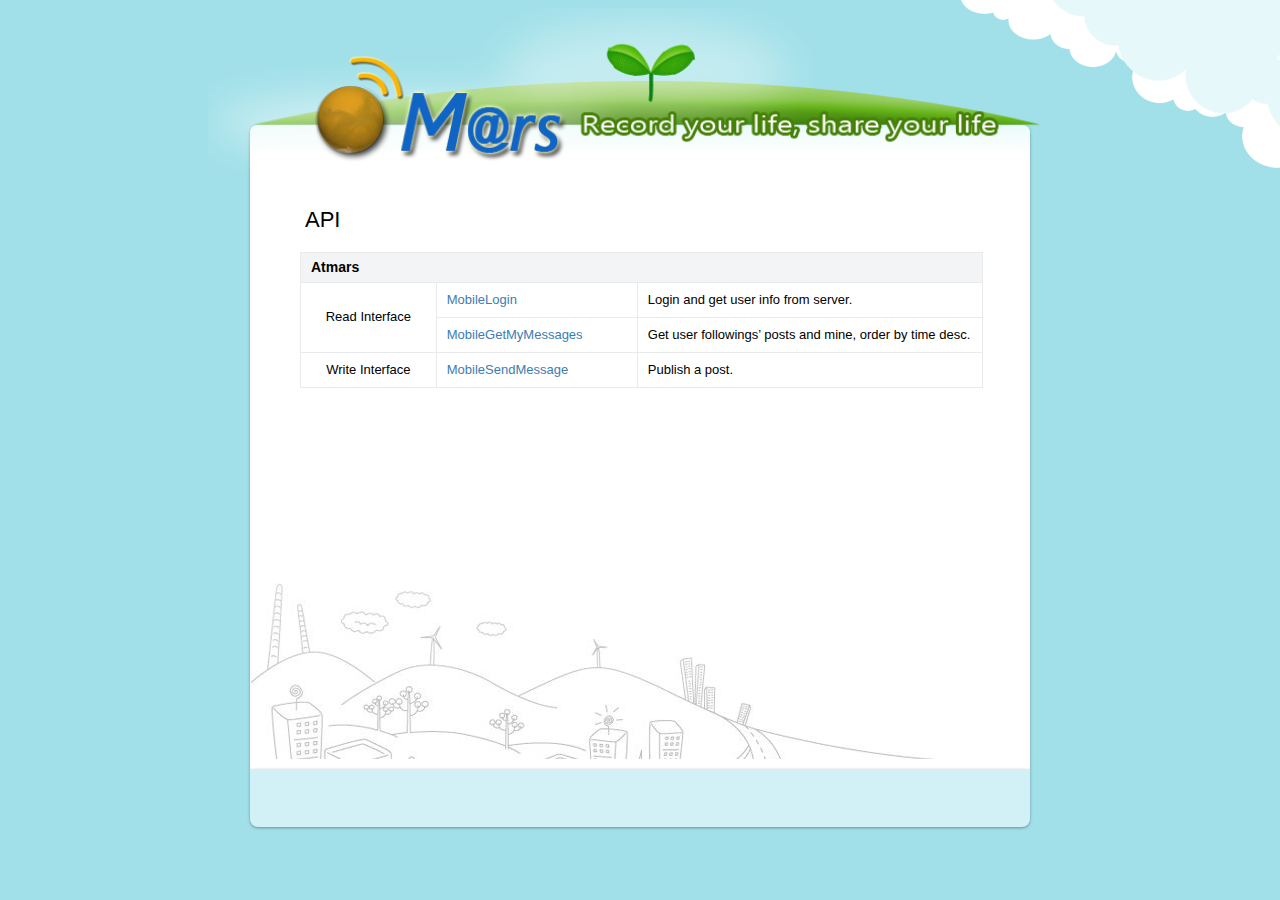
<file: atmars/WebRoot/atmarsAPI.html>
<!DOCTYPE HTML>
<html>
<head>
<meta charset="utf-8">
<!-- TemplateBeginEditable name="doctitle" -->
<title>Mars Register</title>
<!-- TemplateEndEditable -->
<!-- TemplateBeginEditable name="head" -->
<!-- TemplateEndEditable -->
<style type="text/css">
<!--
body {
	font: 100%/1.4 Verdana, Arial, Helvetica, sans-serif;
	background: #A1E0E9;
	padding: 0;
	color: #000;
}

/* ~~ Element/tag selectors ~~ */
ul, ol, dl { /* Due to variations between browsers, it's best practices to zero padding and margin on lists. For consistency, you can either specify the amounts you want here, or on the list items (LI, DT, DD) they contain. Remember that what you do here will cascade to the .nav list unless you write a more specific selector. */
	padding: 0;
	margin: 0;
}
h1, h2, h3, h4, h5, h6, p {
	margin-top: 0;	 /* removing the top margin gets around an issue where margins can escape from their containing div. The remaining bottom margin will hold it away from any elements that follow. */
	padding-right: 15px;
	padding-left: 15px; /* adding the padding to the sides of the elements within the divs, instead of the divs themselves, gets rid of any box model math. A nested div with side padding can also be used as an alternate method. */
}
a img { /* this selector removes the default blue border displayed in some browsers around an image when it is surrounded by a link */
	border: none;
}

/* ~~ Styling for your site's links must remain in this order - including the group of selectors that create the hover effect. ~~ */
a:link {
	color:#3C7CB3;
	text-decoration: none; /* unless you style your links to look extremely unique, it's best to provide underlines for quick visual identification */
}
a:visited {
	color: #3C7CB3;
	text-decoration: none;
}
a:hover, a:active, a:focus { /* this group of selectors will give a keyboard navigator the same hover experience as the person using a mouse. */
	text-decoration: underline;
}

/* ~~ this container surrounds all other divs giving them their percentage-based width ~~ */
.container {
	width: 60%;
	max-width: 1260px;/* a max-width may be desirable to keep this layout from getting too wide on a large monitor. This keeps line length more readable. IE6 does not respect this declaration. */
	min-width: 780px;/* a min-width may be desirable to keep this layout from getting too narrow. This keeps line length more readable in the side columns. IE6 does not respect this declaration. */
	background:#FFF ;
	margin: 0 auto; /* the auto value on the sides, coupled with the width, centers the layout. It is not needed if you set the .container's width to 100%. */
	background: #A1E0E9;
	position:relative;
	
}

/* ~~the header is not given a width. It will extend the full width of your layout. It contains an image placeholder that should be replaced with your own linked logo~~ */
.header {

}


/* ~~ This is the layout information. ~~ 

1) Padding is only placed on the top and/or bottom of the div. The elements within this div have padding on their sides. This saves you from any "box model math". Keep in mind, if you add any side padding or border to the div itself, it will be added to the width you define to create the *total* width. You may also choose to remove the padding on the element in the div and place a second div within it with no width and the padding necessary for your design.

*/
.content {
	padding: 10px 0;
	border-top-left-radius: 8px;
    border-top-right-radius: 8px;
    box-shadow: 0 1px 3px rgba(0,0,0,.35);
	background:#fff;
}

/* ~~ This grouped selector gives the lists in the .content area space ~~ */
.content ul, .content ol { 
	padding: 0 15px 15px 40px; /* this padding mirrors the right padding in the headings and paragraph rule above. Padding was placed on the bottom for space between other elements on the lists and on the left to create the indention. These may be adjusted as you wish. */
}

/* ~~ The footer ~~ */
.footer {
	padding: 10px 0;
	background: #D2F1F6;
    border-bottom-right-radius: 8px;
    border-bottom-left-radius: 8px;
    box-shadow: 0 1px 3px rgba(0,0,0,.35);
}

/* ~~ miscellaneous float/clear classes ~~ */
.fltrt {  /* this class can be used to float an element right in your page. The floated element must precede the element it should be next to on the page. */
	float: right;
	margin-left: 8px;
}
.fltlft { /* this class can be used to float an element left in your page. The floated element must precede the element it should be next to on the page. */
	float: left;
	margin-right: 8px;
}
.clearfloat { /* this class can be placed on a <br /> or empty div as the final element following the last floated div (within the #container) if the #footer is removed or taken out of the #container */
	clear:both;
	height:0;
	font-size: 1px;
	line-height: 0px;
}



.container .register{
	position:absolute;
	top:0px;
	left:-42px;
	width: 920px;
}

.cloud {
	width: 345px;
	height: 171px;
	position: absolute;
	right: 0;
	top: 0;
	background-image:url(register-img/cloud.png);
	background-repeat-x: no-repeat;
	background-repeat-y: no-repeat;
	background-attachment: initial;
	background-position-x: 100%;
	background-position-y: 50%;
	background-origin: initial;
	background-clip: initial;
	background-color: initial;
	_background: none;
    z-index: 2;
}

.container .filter{
	position:absolute;
	top:117px;
	height:30px;
	background:-webkit-gradient(linear, left top, left bottom, from(#ebfbfb), to(#fff));
	width: 100%;
	border-top-left-radius: 8px;
    border-top-right-radius: 8px;
}

.api{
	margin-top:50px;
	margin-left:50px;
	margin-right:50px;
}

.api table {
	display: table;
	border-collapse: collapse;
	border-spacing: 0;
	border:1px solid gray;
}



.api th {
	background: #F3F4F5;
	height: 29px;
	font-weight: 700;
	font-size: 14px;
	text-align: left;
	color: black;
	border: 1px solid #E8EAEC;
	vertical-align: middle;
	padding: 0 10px;
}



.api td {
	border: 1px solid #E8EAEC;
	vertical-align: middle;
	padding: 0 10px;
	padding: 7px 10px;
	line-height: 20px;
	font-size:13px;
}




.apitable{
	position:absolute;
	z-index:0;
}


.parameter table {
	display: table;
	border-collapse: collapse;
	border-spacing: 0;
	border:1px solid gray;
}

.parameter{
	padding:3px 3px 3px 3px;
	position:absolute;
	z-index:1;
	background:#FFF;
	border-radius:3px;
	border:1px solid #E8EAEC;
	display:none;
}


.parameter td {
	border: 1px solid #E8EAEC;
	vertical-align: middle;
	padding: 0 10px;
	padding: 2px 10px;
	line-height: 12px;
	font-size:10px;
}

.parametertitle{
	float:left;
	font-size:14px;
	padding:6px 3px 6px 3px; 
}

.parameterclose{
	float:right;
}

-->
</style>

<script type="text/javascript" src="js/jquery-1.7.2.min.js"></script>
<script type="text/javascript" src="js/jquery.insertContent.js"></script>
</head>

<body>
<div class="cloud"></div>
<div class="container">
  <div class="filter"></div>
  <div class="header"> <img src="register-img/register.png" width="917" class="register"/>
    <!-- end .header --></div>
    
  <div style="top:0; height:117px; background-color:#A1E0E9"></div>
  <div class="content">
    <div class="api">
    <div style=" padding-top:20px; padding-bottom:16px; padding-left:5px; font-size:22px">API</div>
    <table width="683" border="0" class="apitable">
      <tr>
        <th colspan="3">Atmars</th>
      </tr>
      <tr>
        <td width="122" rowspan="2" style=" text-align:center;">Read Interface</td>
        <td width="185"><a href="javascript:void(0)" onClick="loginapi()"> MobileLogin</a></td>
        <script type="text/javascript">
		    function loginapi(){
				if($("#mobilelogin").css("display")=="block")
				{
					$("#mobilelogin").fadeOut(800);
				}
				else{
					$("#mobilegetmymessage").css("display","none");
					$("#mobilesendmessage").css("display","none");
					$("#mobilelogin").fadeIn(800);
				}
				
			}
		</script>
        <td width="354">Login and get user info from server.</td>
      </tr>
      <tr>
        <td ><a href="javascript:void(0)" onClick="GetMyMessagesapi()">MobileGetMyMessages</a></td>
        <script type="text/javascript">
		    function GetMyMessagesapi(){
				if($("#mobilegetmymessage").css("display")=="block")
				{
					$("#mobilegetmymessage").fadeOut(800);
				}
				else{
					$("#mobilesendmessage").css("display","none");
				    $("#mobilelogin").css("display","none");
				    $("#mobilegetmymessage").fadeIn(800);
				}
			}
		</script>
        <td >Get user followings’ posts and mine, order by time desc.</td>
      </tr>
      <tr>
        <td rowspan="1" style="text-align:center;">Write Interface</td>
        <td ><a href="javascript:void(0)" onClick="SendMessageapi()">MobileSendMessage</a></td>
        <script type="text/javascript">
		    function SendMessageapi(){
				if($("#mobilesendmessage").css("display")=="block")
				{
					$("#mobilesendmessage").fadeOut(800);
				}
				else{
					$("#mobilegetmymessage").css("display","none");
				    $("#mobilelogin").css("display","none");
				    $("#mobilesendmessage").fadeIn(800);
				}
				
			}
		</script>
        <td >Publish a post.</td>
      </tr>
    </table>
    </div>
    
    <div id="mobilelogin" class="parameter" style=" margin-left:186px; margin-top:65px">
      <div class="parametertitle">Request Parameter</div>
      <img name="mobilelogin" class="parameterclose" src="atmarsAPI-img/close.png" onClick="closep(this.name)"/>
      <script type="text/javascript">
	     function closep(name){
			 $("#"+name).fadeOut(800);
		 }
	  </script>
      <div style="clear:right"></div>
      <table width="480">
        <tr bgcolor="#F3F4F5">
           <td width="50">Parameter</td>
           <td width="50">Optional</td>
           <td width="50">Type</td>
           <td width="230">Description</td>
        </tr>
        <tr>
           <td >Email</td>
           <td >False</td>
           <td >String</td>
           <td >Email for user login</td>
        </tr>
        <tr>
           <td >Password</td>
           <td >False</td>
           <td >String </td>
           <td >Password for user login</td>
        </tr>
      </table>
      
    </div>
    
    
    <div id="mobilegetmymessage" class="parameter" style=" margin-left:186px; margin-top:120px">
    <div class="parametertitle">Request Parameter</div>
      <img name="mobilegetmymessage" class="parameterclose" src="atmarsAPI-img/close.png" onClick="closep(this.name)"/>
      <div style="clear:right"></div>
      <table width="480" >
        <tr bgcolor="#F3F4F5">
           <td width="50">Parameter</td>
           <td width="50">Optional</td>
           <td width="50">Type</td>
           <td width="230">Description</td>
        </tr>
        <tr>
           <td >userId</td>
           <td >False</td>
           <td >Int</td>
           <td >Identifier of user, return by MobileLogin result json</td>
        </tr>
        <tr>
           <td >Ticket</td>
           <td >False</td>
           <td >String </td>
           <td >Authentication String of user, return by MobileLogin result json</td>
        </tr>
        <tr>
           <td >OldestMessageId</td>
           <td >True</td>
           <td >Int </td>
           <td >Find newest 10 posts if not given, Find 10 posts earlier than the id if  given </td>
        </tr>
      </table>
    </div>
    
    
    <div id="mobilesendmessage" class="parameter" style="margin-left:186px; margin-top:155px">
    <div class="parametertitle">Request Parameter</div>
      <img name="mobilesendmessage" class="parameterclose" src="atmarsAPI-img/close.png" onClick="closep(this.name)"/>
      <div style="clear:right"></div>
      <table width="480">
        <tr bgcolor="#F3F4F5">
           <td width="50">Parameter</td>
           <td width="50">Optional</td>
           <td width="50">Type</td>
           <td width="230">Description</td>
        </tr>
        <tr>
           <td >userId</td>
           <td >False</td>
           <td >Int</td>
           <td >Identifier of user, return by MobileLogin result json</td>
        </tr>
        <tr>
           <td >Ticket</td>
           <td >False</td>
           <td >String </td>
           <td >Authentication String of user, return by MobileLogin result json</td>
        </tr>
        <tr>
           <td >Text</td>
           <td >False</td>
           <td >String </td>
           <td >Content of post</td>
        </tr>
        <tr>
           <td >ForwardId</td>
           <td >True</td>
           <td >Int </td>
           <td >The original post identifier if forward a post instead of post an original message in which situation the parameter of text will be the forward message of the original post</td>
        </tr>
      </table>
      </div>
    
    <p>&nbsp;</p><p>&nbsp;</p><p>&nbsp;</p><p>&nbsp;</p><p>&nbsp;</p><p>&nbsp;</p><p>&nbsp;</p><p>&nbsp;</p>

    
    <table width="780" height="200" border="0" background="register-img/image.png">
      <tr>
        <td>&nbsp;</td>
      </tr>
    </table>
    
  </div>
  
  <div class="footer">
    <p>&nbsp;</p>
  <!-- end .footer --></div>
<!-- end .container --></div>
</body>
</html>
</file>
